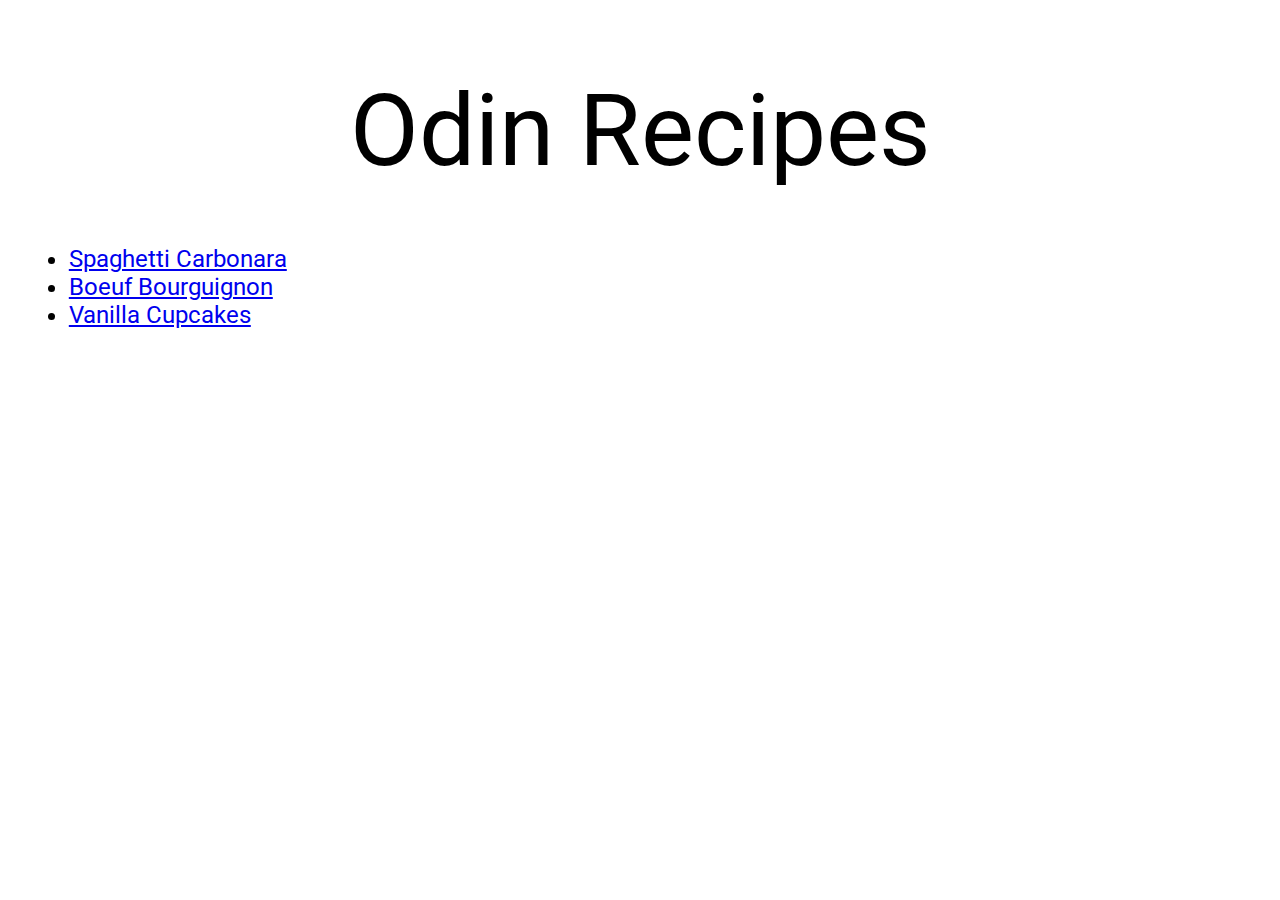
<file: index.html>
<!DOCTYPE html>
<html lang="en">
<head>
  <meta charset="UTF-8">
  <meta http-equiv="X-UA-Compatible" content="IE=edge">
  <meta name="viewport" content="width=device-width, initial-scale=1.0">
  <link rel="stylesheet" href="./css/styles.css">
  <title>Scott's Recipes</title>
  
</head>
<body>
  <div class="main-title">
    <h1>Odin Recipes</h1>
  </div>
  <ul>
    <li><a href="./recipes/carbonara.html">Spaghetti Carbonara</a></li>
    <li><a href="./recipes/bourguignon.html">Boeuf Bourguignon</a></li>
    <li><a href="./recipes/cupcakes.html">Vanilla Cupcakes</a></li>
  </ul>

</body> 
</html>
</file>
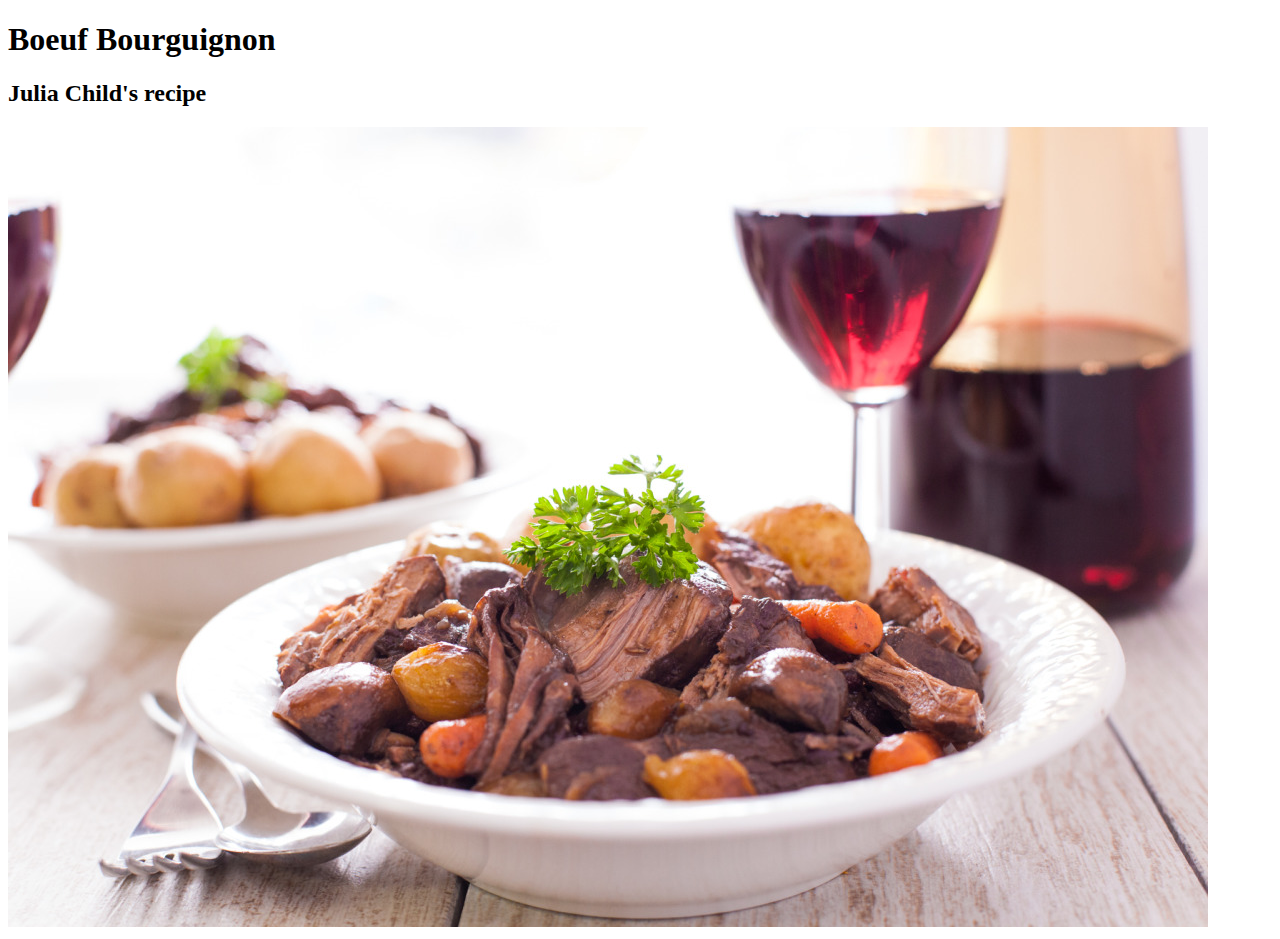
<file: recipes/bourguignon.html>
<!DOCTYPE html>
<html lang="en">
<head>
  <meta charset="UTF-8">
  <meta http-equiv="X-UA-Compatible" content="IE=edge">
  <meta name="viewport" content="width=device-width, initial-scale=1.0">
  <title>Beef Bourguignon</title>
</head>
<body>
  <h1>Boeuf Bourguignon</h1>
  <h2>Julia Child's recipe</h2>
  <img src="../img/BB.jpeg" alt="A delicious bowl of Boeuf Bourguignon (beef burgundy)">
  
</body>
</html>
</file>
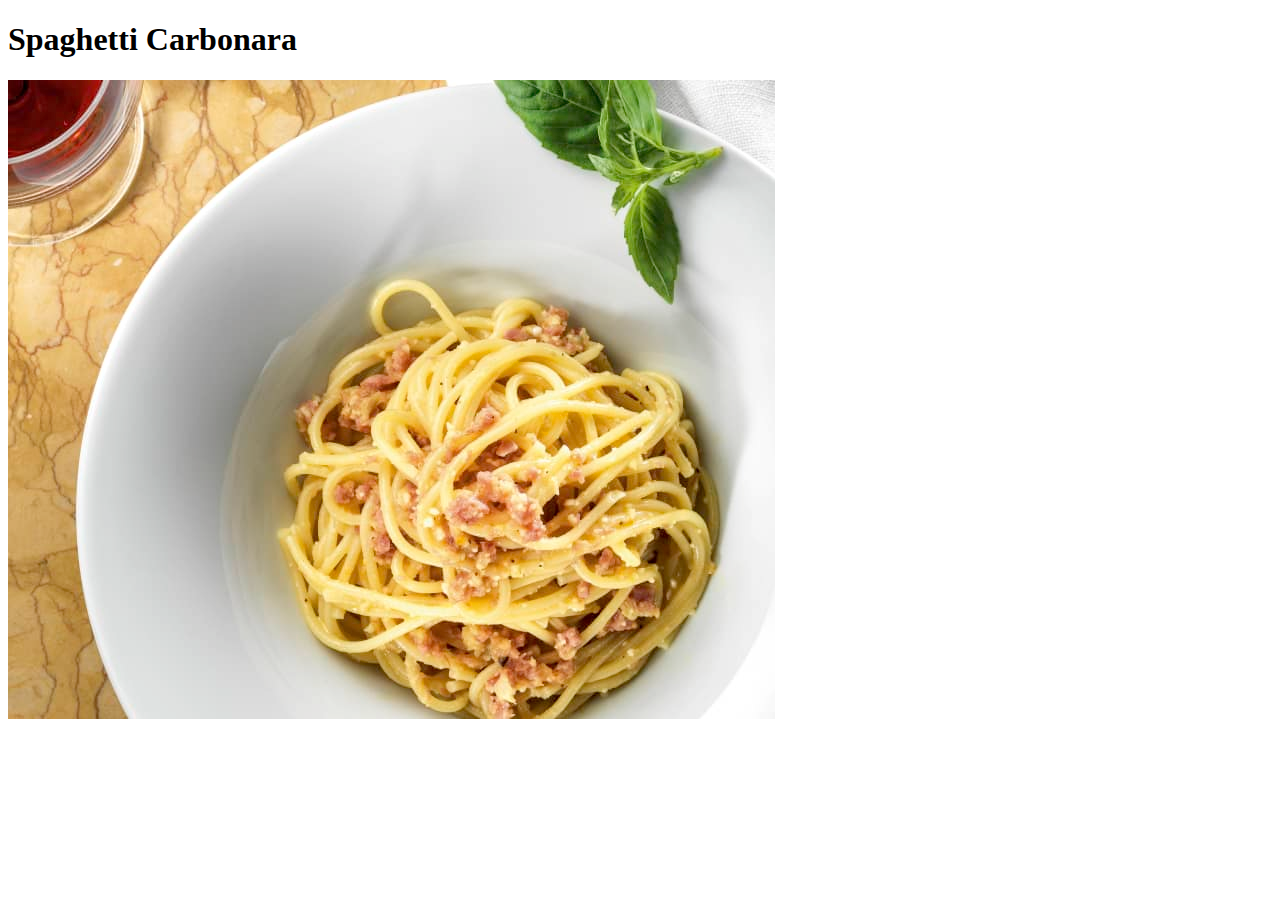
<file: recipes/carbonara.html>
<!DOCTYPE html>
<html lang="en">
<head>
  <meta charset="UTF-8">
  <meta http-equiv="X-UA-Compatible" content="IE=edge">
  <meta name="viewport" content="width=device-width, initial-scale=1.0">
  <title>Carbonara Recipe</title>
</head>
<body>
  <h1>Spaghetti Carbonara</h1>
  <img src="../img/carbonara.jpeg" alt="A delicious picture of a bowl of Spaghetti Carbonara">
  
</body>
</html>
</file>
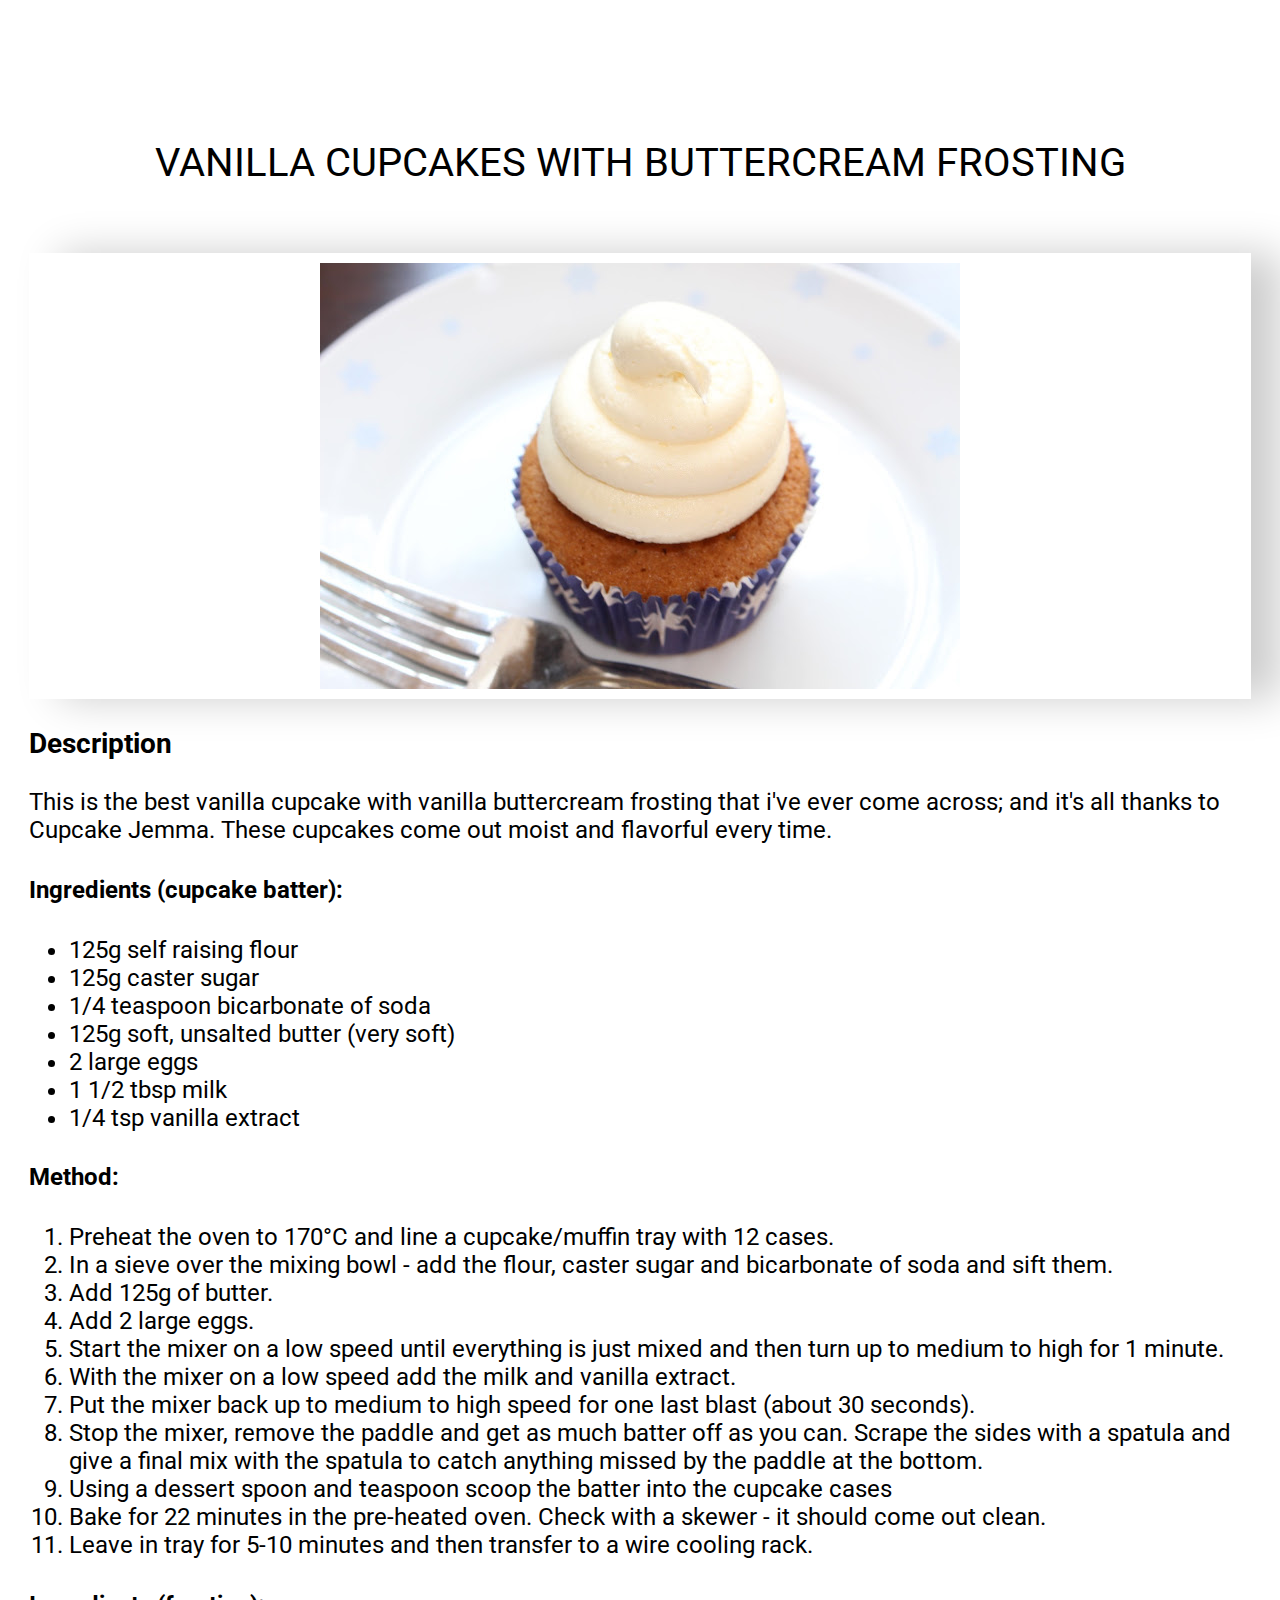
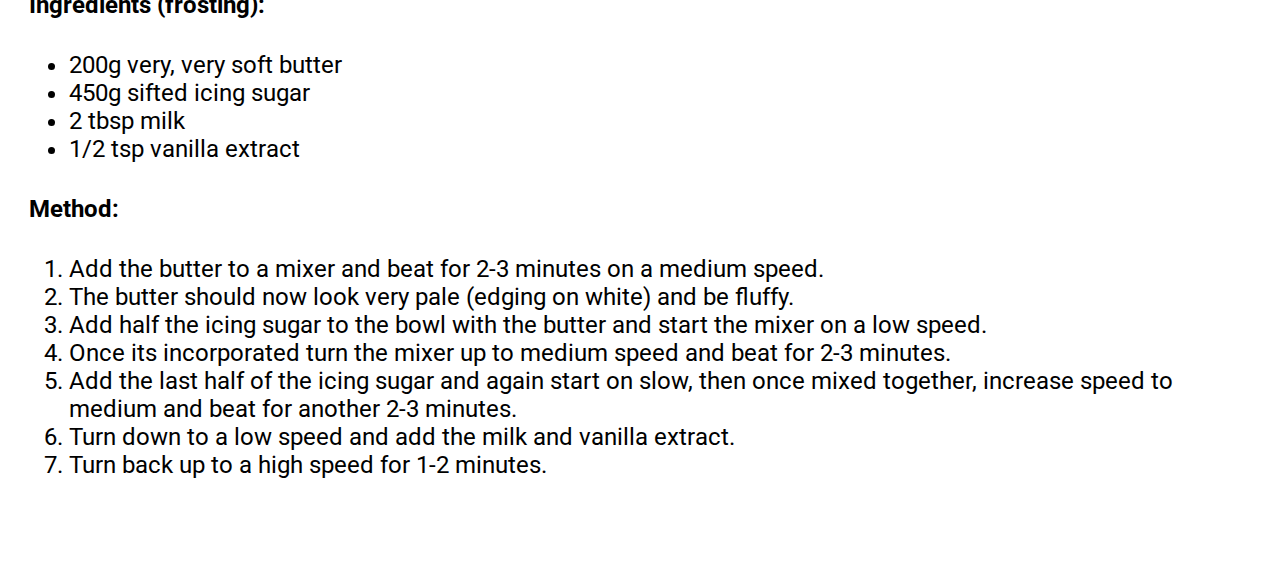
<file: recipes/cupcakes.html>
<!DOCTYPE html>
<html lang="en">
<head>
  <meta charset="UTF-8">
  <meta http-equiv="X-UA-Compatible" content="IE=edge">
  <meta name="viewport" content="width=device-width, initial-scale=1.0">
  <link rel="stylesheet" href="../css/styles.css">
  <title>Vanilla Cupcakes</title>
</head>
<body>
  <header>
    <h1>Vanilla Cupcakes with Buttercream Frosting</h1>
  </header>

  <div class="img-container">
    <img src="../img/cupcake.jpeg" alt="A tasty looking vanilla cupcake">
  </div>

  <h3>Description</h3>
  <p>This is the best vanilla cupcake with vanilla buttercream frosting that i've ever come across; and it's all thanks to Cupcake Jemma. These cupcakes come out moist and flavorful every time.</p>

  <h4>Ingredients (cupcake batter):</h4>
  <ul>
    <li>125g self raising flour</li>
    <li>125g caster sugar</li>
    <li>1/4 teaspoon bicarbonate of soda</li>
    <li>125g soft, unsalted butter (very soft)</li>
    <li>2 large eggs</li>
    <li>1 1/2 tbsp milk</li>
    <li>1/4 tsp vanilla extract</li>
  </ul>
  <h4>Method:</h4>
  <ol>
    <li>Preheat the oven to 170°C and line a cupcake/muffin tray with 12 cases.</li>
    <li>In a sieve over the mixing bowl - add the flour, caster sugar and bicarbonate of soda and sift them.</li>
    <li>Add 125g of butter.</li>
    <li>Add 2 large eggs.</li>
    <li>Start the mixer on a low speed until everything is just mixed and then turn up to medium to high for 1 minute.</li>
    <li>With the mixer on a low speed add the milk and vanilla extract.</li>
    <li>Put the mixer back up to medium to high speed for one last blast (about 30 seconds).</li>
    <li>Stop the mixer, remove the paddle and get as much batter off as you can. Scrape the sides with a spatula and give a final mix with the spatula to catch anything missed by the paddle at the bottom.</li>
    <li>Using a dessert spoon and teaspoon scoop the batter into the cupcake cases</li>
    <li>Bake for 22 minutes in the pre-heated oven. Check with a skewer - it should come out clean.</li>
    <li>Leave in tray for 5-10 minutes and then transfer to a wire cooling rack.</li>
  </ol>

  <h4>Ingredients (frosting):</h4>
  <ul>
    <li>200g very, very soft butter</li>
    <li>450g sifted icing sugar</li>
    <li>2 tbsp milk</li>
    <li>1/2 tsp vanilla extract</li>
  </ul>

  <h4>Method:</h4>
  <ol>
    <li>Add the butter to a mixer and beat for 2-3 minutes on a medium speed.</li>
    <li>The butter should now look very pale (edging on white) and be fluffy.</li>
    <li>Add half the icing sugar to the bowl with the butter and start the mixer on a low speed.</li>
    <li>Once its incorporated turn the mixer up to medium speed and beat for 2-3 minutes.</li>
    <li>Add the last half of the icing sugar and again start on slow, then once mixed together, increase speed to medium and beat for another 2-3 minutes.</li>
    <li>Turn down to a low speed and add the milk and vanilla extract.</li>
    <li>Turn back up to a high speed for 1-2 minutes.</li>
  </ol>



</body>
</html>
</file>
<file: css/styles.css>
@import url('https://fonts.googleapis.com/css2?family=Roboto&display=swap');

.main-title  h1{
  padding: 0 0 2rem 0;
  position: top;
  margin: 0;
  font-size: 100px;
  font-style: verdana;
  text-transform: capitalize;
 
}

h1 {
  font-weight: 400;
  text-transform: uppercase;
  font-size: 2.5rem;
  text-align: center;
  padding: 2.5rem 1.25rem;
}

body {
  display: block;
  font-size: 1.5rem;
  font-family: 'Roboto', 'sans-serif';
  padding: 4rem 1.3rem;
}

img {
  display: block;
  max-width: 100%;
  height: auto;
  margin: 0 auto;
}

.img-container {
  display: block;
  padding: 10px;
  margin: 0;
  box-shadow: 30px 0 40px rgba(0, 0, 0, 0.2);
  -30px 0 40px rgba(0, 0, 0, 0.2)
}
</file>
